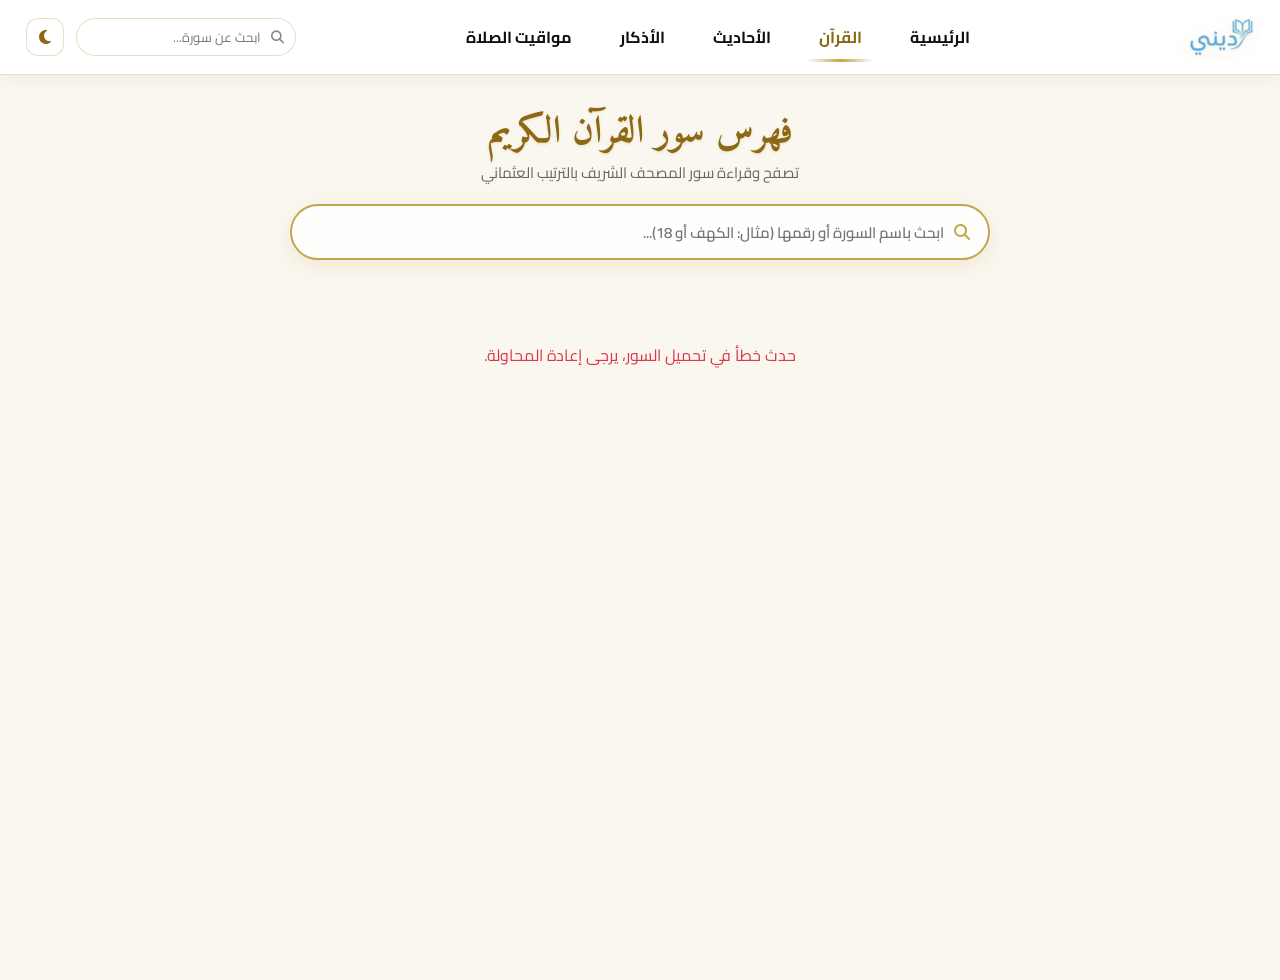
<file: pages/quraan.html>
<!DOCTYPE html>
<html lang="ar" dir="rtl">

<head>
    <meta charset="UTF-8">
    <meta name="viewport" content="width=device-width, initial-scale=1.0">
    <link rel="preconnect" href="https://fonts.googleapis.com">
    <link rel="preconnect" href="https://fonts.gstatic.com" crossorigin>
    <link href="https://fonts.googleapis.com/css2?family=Amiri:ital,wght@0,400;0,700;1,400;1,700&family=Cairo:wght@400;500;600;700;800;900&display=swap" rel="stylesheet">
    <link rel="stylesheet" href="https://cdnjs.cloudflare.com/ajax/libs/font-awesome/6.5.1/css/all.min.css">
    <link href="https://cdn.jsdelivr.net/npm/bootstrap@5.3.8/dist/css/bootstrap.min.css" rel="stylesheet"
        integrity="sha384-sRIl4kxILFvY47J16cr9ZwB07vP4J8+LH7qKQnuqkuIAvNWLzeN8tE5YBujZqJLB" crossorigin="anonymous">
    <link rel="icon" href="../images/logo.png">
    <link rel="stylesheet" href="../css/style.css">
    <link rel="stylesheet" href="../css/quran.css">
    <title>سور القرآن الكريم</title>
</head>

<body>
    <!-- start header  -->
    <header>
        <nav class="d-flex justify-content-between align-items-center">
            <!-- Logo -->
            <div class="logo">
                <a href="../index.html"><img src="../images/logo.png" alt="ديني" style="height: 44px; max-width: 120px; object-fit: contain;"></a>
            </div>

            <!-- Nav Links -->
            <div class="links">
                <ul>
                    <li>
                        <a href="../index.html">
                            <span class="text">الرئيسية</span>
                            <span class="underLine"></span>
                            <i class="icon"><svg xmlns="http://www.w3.org/2000/svg" height="24px"
                                    viewBox="0 -960 960 960" width="24px">
                                    <path
                                        d="M240-200h120v-240h240v240h120v-360L480-740 240-560v360Zm-80 80v-480l320-240 320 240v480H520v-240h-80v240H160Zm320-350Z" />
                                </svg></i>
                        </a>
                    </li>
                    <li>
                        <a href="#" class="strong" name="quraan">
                            <span class="text">القرآن</span>
                            <span class="underLine"></span>
                            <i class="icon hero"><svg xmlns="http://www.w3.org/2000/svg" height="24px"
                                    viewBox="0 -960 960 960" width="24px">
                                    <path
                                        d="M300-80q-58 0-99-41t-41-99v-520q0-58 41-99t99-41h500v600q-25 0-42.5 17.5T740-220q0 25 17.5 42.5T800-160v80H300Zm-60-267q14-7 29-10t31-3h20v-440h-20q-25 0-42.5 17.5T240-740v393Zm160-13h320v-440H400v440Zm-160 13v-453 453Zm60 187h373q-6-14-9.5-28.5T660-220q0-16 3-31t10-29H300q-26 0-43 17.5T240-220q0 26 17 43t43 17Z" />
                                </svg></i>
                        </a>
                    </li>
                    <li>
                        <a href="#">
                            <span class="text">الأحاديث</span>
                            <span class="underLine"></span>
                            <i class="icon"><svg xmlns="http://www.w3.org/2000/svg" height="24px"
                                    viewBox="0 -960 960 960" width="24px">
                                    <path
                                        d="M560-564v-68q33-14 67.5-21t72.5-7q26 0 51 4t49 10v64q-24-9-48.5-13.5T700-600q-38 0-73 9.5T560-564Zm0 220v-68q33-14 67.5-21t72.5-7q26 0 51 4t49 10v64q-24-9-48.5-13.5T700-380q-38 0-73 9t-67 27Zm0-110v-68q33-14 67.5-21t72.5-7q26 0 51 4t49 10v64q-24-9-48.5-13.5T700-490q-38 0-73 9.5T560-454ZM260-320q47 0 91.5 10.5T440-278v-394q-41-24-87-36t-93-12q-36 0-71.5 7T120-692v396q35-12 69.5-18t70.5-6Zm260 42q44-21 88.5-31.5T700-320q36 0 70.5 6t69.5 18v-396q-33-14-68.5-21t-71.5-7q-47 0-93 12t-87 36v394Zm-40 118q-48-38-104-59t-116-21q-42 0-82.5 11T100-198q-21 11-40.5-1T40-234v-482q0-11 5.5-21T62-752q46-24 96-36t102-12q58 0 113.5 15T480-740q51-30 106.5-45T700-800q52 0 102 12t96 36q11 5 16.5 15t5.5 21v482q0 23-19.5 35t-40.5 1q-37-20-77.5-31T700-240q-60 0-116 21t-104 59ZM280-494Z" />
                                </svg></i>
                        </a>
                    </li>
                    <li>
                        <a href="#">
                            <span class="text">الأذكار</span>
                            <span class="underLine"></span>
                            <i class="icon"><svg xmlns="http://www.w3.org/2000/svg" height="24px"
                                    viewBox="0 -960 960 960" width="24px">
                                    <path
                                        d="M600-640 480-760l120-120 120 120-120 120Zm200 120-80-80 80-80 80 80-80 80ZM483-80q-84 0-157.5-32t-128-86.5Q143-253 111-326.5T79-484q0-146 93-257.5T409-880q-18 99 11 193.5T520-521q71 71 165.5 100T879-410q-26 144-138 237T483-80Zm0-80q88 0 163-44t118-121q-86-8-163-43.5T463-465q-61-61-97-138t-43-163q-77 43-120.5 118.5T159-484q0 135 94.5 229.5T483-160Zm-20-305Z" />
                                </svg></i>
                        </a>
                    </li>
                    <li>
                        <a href="#">
                            <span class="text">مواقيت الصلاة</span>
                            <span class="underLine"></span>
                            <i class="icon"><svg xmlns="http://www.w3.org/2000/svg" height="24px"
                                    viewBox="0 -960 960 960" width="24px">
                                    <path
                                        d="M40-120v-491q-18-11-29-28.5T0-680q0-23 24-56t56-64q32 31 56 64t24 56q0 23-11 40.5T120-611v171h80v-80q0-25 16-48t46-30q-11-17-16.5-37t-5.5-41q0-40 19-74t51-56l170-114 170 114q32 22 51 56t19 74q0 21-5.5 41T698-598q30 7 46 30t16 48v80h80v-171q-18-11-29-28.5T800-680q0-23 24-56t56-64q32 31 56 64t24 56q0 23-11 40.5T920-611v491H520v-160q0-17-11.5-28.5T480-320q-17 0-28.5 11.5T440-280v160H40Zm356-480h168q32 0 54-22t22-54q0-20-9-36.5T606-740l-126-84-126 84q-16 11-25 27.5t-9 36.5q0 32 22 54t54 22ZM120-200h240v-80q0-50 35-85t85-35q50 0 85 35t35 85v80h240v-160H680v-160H280v160H120v160Zm360-320Zm0-80Zm0 2Z" />
                                </svg></i>
                        </a>
                    </li>
                </ul>
            </div>

            <!-- Header Tools: Search + Theme Toggle -->
            <div class="header-tools">
                <div class="header-search">
                    <i class="fa-solid fa-search"></i>
                    <input type="search" id="headerSearchInput" placeholder="ابحث عن سورة...">
                </div>
                <button class="theme-toggle-btn" id="themeToggleBtn" title="تبديل الوضع الليلي / النهاري">
                    <i class="fa-solid fa-moon" id="themeIcon"></i>
                </button>
            </div>
        </nav>
    </header>
    <!-- end header -->

    <!-- Quran Main Section -->
    <div class="quran">
        <div class="container">
            <!-- Search & Filter Hero -->
            <div class="surah-search-section">
                <h1 class="surah-index-title">فهرس سور القرآن الكريم</h1>
                <p class="surah-index-subtitle">تصفح وقراءة سور المصحف الشريف بالترتيب العثماني</p>
                <div class="surah-search-box">
                    <i class="fa-solid fa-magnifying-glass"></i>
                    <input type="search" id="surahSearch" class="surah-search-input" placeholder="ابحث باسم السورة أو رقمها (مثال: الكهف أو 18)...">
                </div>
            </div>

            <!-- Surahs Grid Container -->
            <div class="row" id="surahs">
                <!-- Rendered by JS -->
            </div>
        </div>
    </div>

    <script src="../js/main.js"></script>
    <script src="../js/quran.js"></script>
</body>
</html>
</file>
<file: css/style.css>
/* Special Fonts */
@import url('https://fonts.googleapis.com/css2?family=Amiri:ital,wght@0,400;0,700;1,400;1,700&family=Cairo:wght@200..1000&family=IBM+Plex+Sans+Arabic:wght@100;200;300;400;500;600;700&display=swap');

/* Unified Royal Islamic Color Palette */
:root {
    --gold-primary: #c5a44e;
    --gold-light: #e8d48b;
    --gold-dark: #8b6914;
    --gold-border: rgba(197, 164, 78, 0.35);
    --gold-shadow: rgba(197, 164, 78, 0.18);
    --parchment-bg: #faf7f0;
    --parchment-card: #f6f0e2;
    --DeepBlack: #0d0f13;
    --AlmostBlack: #14171e;
    --DrakGray: #1b1f28;
    --OffWhite: #faf7f0;
    --LightGray: #ebe6dc;
    --White: #ffffff;
    /* Remapped theme colors */
    --SoftElectricBlue: #c5a44e;
    --LightBlue: #dfc067;
}

body {
    background-color: var(--parchment-bg);
    color: var(--DeepBlack);
    transition: background-color 0.3s ease, color 0.3s ease;
    overflow-x: hidden;
}

body.dark-mode {
    background-color: var(--DeepBlack);
    color: #f0e6d2;
}

* {
    padding: 0;
    margin: 0;
    font-family: 'Cairo', sans-serif;
    box-sizing: border-box;
    transition: ease 0.15s;
}

a {
    text-decoration: none;
    color: inherit;
}

/* ========================================================
   MAIN SITE HEADER (هيدر الموقع الموحد والمنظم)
   ======================================================== */
header {
    background: rgba(255, 255, 255, 0.94);
    backdrop-filter: blur(14px);
    -webkit-backdrop-filter: blur(14px);
    border-bottom: 1px solid var(--gold-border);
    box-shadow: 0 4px 20px rgba(0, 0, 0, 0.05);
    width: 100%;
    height: 75px;
    position: fixed;
    right: 0;
    left: 0;
    top: 0;
    z-index: 1000;
    transition: all 0.3s ease;
}

body.dark-mode header {
    background: rgba(15, 17, 22, 0.95);
    border-bottom-color: rgba(197, 164, 78, 0.25);
    box-shadow: 0 4px 25px rgba(0, 0, 0, 0.45);
}

nav {
    width: 100%;
    max-width: 1350px;
    height: 100%;
    margin: 0 auto;
    padding: 0 20px;
    display: flex;
    justify-content: space-between;
    align-items: center;
}

/* Logo */
nav .logo,
nav .logo a {
    height: 48px !important;
    max-height: 48px !important;
    width: 120px !important;
    max-width: 120px !important;
    display: inline-flex !important;
    align-items: center !important;
    overflow: hidden !important;
}

nav .logo img,
nav .logo a img {
    height: 44px !important;
    max-height: 44px !important;
    width: auto !important;
    max-width: 120px !important;
    object-fit: contain !important;
    filter: drop-shadow(0 2px 8px rgba(197, 164, 78, 0.25));
    transition: transform 0.3s ease;
}

nav .logo img:hover,
nav .logo a img:hover {
    transform: scale(1.05);
}

/* Nav Links */
nav .links {
    height: 100%;
}

nav .links ul {
    width: 100%;
    list-style: none;
    height: 100%;
    display: flex;
    align-items: center;
    gap: 24px;
    padding: 0;
    margin: 0;
}

nav ul li a {
    color: var(--DeepBlack);
    font-weight: 700;
    font-size: 16px;
    padding: 8px 12px;
    position: relative;
    border-radius: 8px;
    transition: color 0.25s ease, background-color 0.25s ease;
}

body.dark-mode nav ul li a {
    color: #e2d9c8;
}

nav ul li a .underLine {
    background: linear-gradient(to right, transparent, var(--gold-primary), transparent);
    position: absolute;
    width: 0;
    height: 3px;
    left: 0;
    bottom: -2px;
    border-radius: 2px;
    transition: width 0.3s ease;
}

nav ul li a:hover .underLine,
nav ul li a.strong .underLine {
    width: 100%;
}

nav ul li a.strong {
    color: var(--gold-dark);
}

body.dark-mode nav ul li a.strong {
    color: var(--gold-light);
}

nav ul li a .icon {
    display: none;
}

/* Header Tools (Search + Theme Toggle) */
.header-tools {
    display: flex;
    align-items: center;
    gap: 12px;
    margin-left: 6px;
}

/* Clean Header Search */
.header-search {
    position: relative;
    display: flex;
    align-items: center;
    width: 220px;
    transition: width 0.3s ease;
}

.header-search i {
    position: absolute;
    right: 12px;
    color: #888;
    font-size: 13px;
    pointer-events: none;
}

body.dark-mode .header-search i {
    color: #aaa;
}

.header-search input {
    width: 100%;
    height: 38px;
    padding: 6px 34px 6px 14px;
    border-radius: 20px;
    border: 1px solid var(--gold-border);
    background: rgba(255, 255, 255, 0.85);
    color: var(--DeepBlack);
    font-size: 13px;
    outline: none;
    transition: all 0.25s ease;
}

.header-search input:focus {
    border-color: var(--gold-primary);
    background: #fff;
    box-shadow: 0 0 0 3px rgba(197, 164, 78, 0.2);
}

body.dark-mode .header-search input {
    background: rgba(25, 29, 36, 0.85);
    border-color: rgba(197, 164, 78, 0.25);
    color: #eee;
}

body.dark-mode .header-search input:focus {
    background: rgba(30, 35, 44, 0.95);
    border-color: var(--gold-light);
}

/* Unified Theme Toggle Button */
.theme-toggle-btn {
    width: 38px;
    height: 38px;
    border-radius: 12px;
    border: 1px solid var(--gold-border);
    background: rgba(255, 255, 255, 0.75);
    color: var(--gold-dark);
    display: flex;
    align-items: center;
    justify-content: center;
    font-size: 16px;
    cursor: pointer;
    transition: all 0.25s ease;
}

.theme-toggle-btn:hover {
    border-color: var(--gold-primary);
    background: rgba(197, 164, 78, 0.15);
    color: var(--gold-primary);
    transform: rotate(15deg);
}

body.dark-mode .theme-toggle-btn {
    background: rgba(25, 29, 36, 0.8);
    border-color: rgba(197, 164, 78, 0.25);
    color: #ffc107;
}

body.dark-mode .theme-toggle-btn:hover {
    background: rgba(197, 164, 78, 0.2);
    color: #ffe082;
}

/* Legacy .mode class support for backward compat */
.mode {
    display: none;
}

/* ========================================================
   MOBILE RESPONSIVE HEADER (< 855px)
   ======================================================== */
@media (max-width: 855px) {
    header {
        height: 62px;
        position: fixed;
        top: 0;
        bottom: auto;
        border-radius: 0;
        box-shadow: 0 2px 15px rgba(0, 0, 0, 0.08);
        padding: 0 10px;
    }

    nav {
        padding: 0 4px;
    }

    nav .logo,
    nav .logo a {
        height: 44px;
        position: static;
        width: auto;
        background: transparent;
        padding: 0;
    }

    nav .logo img,
    nav .logo a img {
        height: 40px;
        max-height: 40px;
        width: auto;
    }

    /* Top Search & Theme on Mobile */
    .header-tools {
        gap: 8px;
    }

    .header-search {
        width: 140px;
    }

    .header-search input {
        height: 34px;
        font-size: 11px;
        padding: 4px 26px 4px 10px;
    }

    .theme-toggle-btn {
        width: 34px;
        height: 34px;
        font-size: 14px;
    }

    /* Bottom Navigation Bar for Mobile */
    nav .links {
        position: fixed;
        bottom: 0;
        right: 0;
        left: 0;
        height: 65px;
        width: 100%;
        background: rgba(255, 255, 255, 0.95);
        backdrop-filter: blur(14px);
        -webkit-backdrop-filter: blur(14px);
        border-top: 1px solid var(--gold-border);
        box-shadow: 0 -4px 20px rgba(0, 0, 0, 0.06);
        z-index: 1000;
        padding: 0 6px;
    }

    body.dark-mode nav .links {
        background: rgba(15, 17, 22, 0.96);
        border-top-color: rgba(197, 164, 78, 0.25);
        box-shadow: 0 -4px 25px rgba(0, 0, 0, 0.45);
    }

    nav .links ul {
        justify-content: space-around !important;
        gap: 0;
    }

    nav ul li a .text {
        display: none;
    }

    nav ul li a .underLine {
        display: none;
    }

    nav ul li a {
        padding: 6px;
    }

    nav ul li a .icon {
        display: flex;
        background: rgba(197, 164, 78, 0.08);
        border-radius: 50%;
        width: 44px;
        height: 44px;
        justify-content: center;
        align-items: center;
        font-size: 20px;
        transition: all 0.25s ease;
    }

    nav ul li a .icon svg {
        fill: var(--DeepBlack);
    }

    body.dark-mode nav ul li a .icon {
        background: rgba(25, 29, 36, 0.8);
    }

    body.dark-mode nav ul li a .icon svg {
        fill: #e5e5e5;
    }

    nav ul li a.strong .icon,
    nav ul li a .icon.hero {
        background: linear-gradient(135deg, #c5a44e, #dfc067);
        box-shadow: 0 4px 12px var(--gold-shadow);
        border: 2px solid #b28e36 !important;
    }

    nav ul li a.strong .icon svg,
    nav ul li a .icon.hero svg {
        fill: #2b1f06 !important;
    }
}

/* ========================================================
   HERO SECTION & HOME CONTENT
   ======================================================== */
.hero-section {
    min-height: 100vh;
    display: flex;
    align-items: center;
    padding-top: 100px;
    padding-bottom: 30px;
}

.hero-img {
    max-height: 400px;
    filter: drop-shadow(0 12px 25px rgba(197, 164, 78, 0.2));
    transition: transform 0.3s ease;
    margin: 0 auto;
}

.hero-img:hover {
    transform: translateY(-6px);
}

.dark-img { display: none; }
.light-img { display: block; }
body.dark-mode .dark-img { display: block; }
body.dark-mode .light-img { display: none; }

.title {
    color: var(--DeepBlack);
    font-weight: 800;
}

body.dark-mode .title {
    color: #fff;
}

.name {
    color: var(--gold-primary);
    text-shadow: 0 2px 10px rgba(197, 164, 78, 0.25);
}

.subtitle {
    color: #555;
    font-size: 1.2rem;
}

body.dark-mode .subtitle {
    color: #bbb;
}

.quran-verse {
    background-color: var(--parchment-card);
    border-right: 4px solid var(--gold-primary);
    border-radius: 8px;
    max-width: 600px;
    box-shadow: 0 4px 15px rgba(0, 0, 0, 0.04);
}

body.dark-mode .quran-verse {
    background-color: var(--DrakGray);
}

.verse-text {
    font-family: 'Amiri', serif;
    font-weight: 700;
    line-height: 2;
    color: var(--DeepBlack);
    font-size: 22px;
}

body.dark-mode .verse-text {
    color: #f7eed8;
}

.verse-ref {
    color: var(--gold-dark);
    font-size: 13px;
    font-weight: 600;
}

body.dark-mode .verse-ref {
    color: var(--gold-light);
}

.changing-text {
    color: var(--gold-primary);
    font-weight: 800;
}

/* ========================================================
   UNIFIED ROYAL ISLAMIC STYLING FOR SITE SECTIONS
   ======================================================== */
.content-section {
    padding: 70px 0;
    position: relative;
    transition: background-color 0.3s ease;
}

.bg-light-custom {
    background-color: var(--parchment-bg);
}

body.dark-mode .bg-light-custom {
    background-color: #12151b;
}

.bg-white-custom {
    background-color: rgba(255, 255, 255, 0.7);
}

body.dark-mode .bg-white-custom {
    background-color: #0d0f13;
}

.section-title {
    color: var(--gold-dark);
    font-family: 'Cairo', sans-serif;
    font-size: 2rem;
    position: relative;
    display: inline-block;
}

body.dark-mode .section-title {
    color: var(--gold-light);
}

.section-desc {
    color: #555;
    font-size: 1.05rem;
}

body.dark-mode .section-desc {
    color: #c5beae;
}

.section-img {
    border-radius: 20px;
    box-shadow: 0 10px 30px rgba(197, 164, 78, 0.2);
    border: 2px solid var(--gold-border);
    transition: transform 0.3s ease, box-shadow 0.3s ease;
    max-height: 380px;
    object-fit: cover;
}

.section-img:hover {
    transform: translateY(-5px);
    box-shadow: 0 16px 36px rgba(197, 164, 78, 0.3);
}

body.dark-mode .section-img {
    border-color: rgba(197, 164, 78, 0.35);
    box-shadow: 0 10px 30px rgba(0, 0, 0, 0.6);
}

/* Evidence Boxes (Quran & Hadith Quotation Cards) */
.evidence-box {
    background: linear-gradient(135deg, rgba(255, 255, 255, 0.95), rgba(246, 240, 226, 0.9));
    border: 1px solid var(--gold-border);
    border-right: 4px solid var(--gold-primary);
    border-radius: 14px;
    box-shadow: 0 4px 15px rgba(0, 0, 0, 0.04);
    transition: all 0.3s ease;
}

.evidence-box:hover {
    transform: translateY(-2px);
    box-shadow: 0 8px 24px var(--gold-shadow);
    border-color: var(--gold-primary);
}

body.dark-mode .evidence-box {
    background: linear-gradient(135deg, #181c24, #14171e);
    border-color: rgba(197, 164, 78, 0.25);
    border-right-color: var(--gold-light);
    box-shadow: 0 4px 15px rgba(0, 0, 0, 0.4);
}

.evidence-text {
    font-family: 'Amiri', serif;
    font-size: 20px;
    line-height: 1.8;
    color: #2b1f06;
}

body.dark-mode .evidence-text {
    color: #f7eed8;
}

.evidence-ref {
    color: var(--gold-dark);
    font-weight: 600;
    font-size: 13px;
}

body.dark-mode .evidence-ref {
    color: var(--gold-light);
}
</file>
<file: css/quran.css>
/* ========================================================
   Quran Index Page - Royal Surah Cards Styles
   ======================================================== */

.quran {
    width: 100%;
    min-height: 100vh;
    padding: 30px 0 60px;
    margin-top: 80px;
}

/* Surah Filter & Search Hero Bar */
.surah-search-section {
    max-width: 700px;
    margin: 0 auto 35px;
    text-align: center;
}

.surah-index-title {
    font-family: 'Amiri', serif;
    font-size: 38px;
    font-weight: 700;
    color: var(--gold-dark);
    margin-bottom: 6px;
    text-shadow: 0 1px 3px rgba(197, 164, 78, 0.25);
}

body.dark-mode .surah-index-title {
    color: var(--gold-light);
}

.surah-index-subtitle {
    font-size: 15px;
    color: #666;
    margin-bottom: 20px;
}

body.dark-mode .surah-index-subtitle {
    color: #aaa;
}

.surah-search-box {
    position: relative;
    display: flex;
    align-items: center;
    background: rgba(255, 255, 255, 0.9);
    border: 2px solid var(--gold-primary);
    border-radius: 30px;
    box-shadow: 0 6px 20px var(--gold-shadow);
    padding: 4px 18px;
    transition: all 0.3s ease;
}

body.dark-mode .surah-search-box {
    background: rgba(25, 29, 36, 0.9);
    border-color: var(--gold-dark);
    box-shadow: 0 6px 25px rgba(0, 0, 0, 0.5);
}

.surah-search-box:focus-within {
    transform: translateY(-2px);
    box-shadow: 0 8px 25px rgba(197, 164, 78, 0.35);
    border-color: var(--gold-light);
}

.surah-search-box i {
    font-size: 16px;
    color: var(--gold-primary);
    margin-left: 10px;
}

.surah-search-input {
    width: 100%;
    height: 44px;
    border: none;
    background: transparent;
    font-family: 'Cairo', sans-serif;
    font-size: 15px;
    font-weight: 600;
    color: var(--DeepBlack);
    outline: none;
}

body.dark-mode .surah-search-input {
    color: #fff;
}

/* ========================================================
   ROYAL SURAH CARDS
   ======================================================== */
.surah-card {
    background: linear-gradient(135deg, rgba(255, 255, 255, 0.95), rgba(248, 243, 233, 0.95));
    border: 1px solid var(--gold-border);
    border-radius: 16px;
    padding: 16px 20px;
    display: flex;
    justify-content: space-between;
    align-items: center;
    transition: all 0.35s cubic-bezier(0.16, 1, 0.3, 1);
    cursor: pointer;
    box-shadow: 0 4px 15px rgba(0, 0, 0, 0.04);
    height: 100%;
    position: relative;
    overflow: hidden;
}

/* Gold shimmer on hover */
.surah-card::before {
    content: '';
    position: absolute;
    top: 0;
    left: 0;
    width: 100%;
    height: 100%;
    background: linear-gradient(135deg, rgba(197, 164, 78, 0.12), rgba(232, 212, 139, 0.02));
    opacity: 0;
    transition: opacity 0.35s ease;
    z-index: 1;
}

.surah-card:hover {
    transform: translateY(-5px);
    box-shadow:
        0 12px 30px rgba(197, 164, 78, 0.22),
        0 0 0 1px var(--gold-primary);
    border-color: var(--gold-primary);
}

.surah-card:hover::before {
    opacity: 1;
}

/* Surah Number Medallion */
.surah-number {
    display: flex;
    justify-content: center;
    align-items: center;
    width: 44px;
    height: 44px;
    background: linear-gradient(135deg, rgba(197, 164, 78, 0.15), rgba(232, 212, 139, 0.25));
    border: 1px solid var(--gold-primary);
    color: var(--gold-dark);
    border-radius: 50%;
    font-weight: 700;
    font-size: 1.15rem;
    font-family: 'Amiri', serif;
    box-shadow: 0 2px 8px var(--gold-shadow);
    flex-shrink: 0;
    position: relative;
    z-index: 2;
    transition: all 0.3s ease;
}

.surah-card:hover .surah-number {
    background: linear-gradient(135deg, var(--gold-primary), var(--gold-light));
    color: #2b1f06;
    transform: scale(1.08);
}

/* Surah Body */
.surah-body {
    text-align: center;
    padding: 6px 12px;
    flex: 1;
    position: relative;
    z-index: 2;
}

.surah-name {
    font-family: 'Amiri', serif;
    font-size: 1.9rem;
    font-weight: 700;
    color: #3b2804;
    margin-bottom: 4px;
    transition: color 0.25s ease;
}

.surah-card:hover .surah-name {
    color: var(--gold-dark);
}

.surah-ayat {
    color: #777;
    font-size: 0.95rem;
    margin: 0;
    font-weight: 600;
}

/* Surah Type Badge (Makki / Madani) */
.surah-type {
    font-size: 0.85rem;
    padding: 4px 12px;
    height: max-content;
    border-radius: 20px;
    font-weight: 700;
    position: relative;
    z-index: 2;
    white-space: nowrap;
}

.surah-type.makki {
    background-color: rgba(197, 164, 78, 0.15);
    color: #9c7b2c;
    border: 1px solid rgba(197, 164, 78, 0.35);
}

.surah-type.madani {
    background-color: rgba(46, 125, 50, 0.12);
    color: #2e7d32;
    border: 1px solid rgba(46, 125, 50, 0.3);
}

/* ========================================================
   DARK MODE
   ======================================================== */
body.dark-mode .surah-card {
    background: linear-gradient(135deg, rgba(22, 26, 33, 0.95), rgba(17, 20, 26, 0.95));
    border-color: rgba(197, 164, 78, 0.2);
    box-shadow: 0 4px 20px rgba(0, 0, 0, 0.4);
}

body.dark-mode .surah-card:hover {
    border-color: var(--gold-light);
    box-shadow:
        0 12px 35px rgba(0, 0, 0, 0.6),
        0 0 0 1px var(--gold-light);
}

body.dark-mode .surah-name {
    color: #f7e6b0;
}

body.dark-mode .surah-card:hover .surah-name {
    color: var(--gold-light);
}

body.dark-mode .surah-ayat {
    color: #aaa;
}

body.dark-mode .surah-number {
    background: rgba(139, 105, 20, 0.25);
    border-color: var(--gold-light);
    color: var(--gold-light);
}

body.dark-mode .surah-type.makki {
    background-color: rgba(197, 164, 78, 0.18);
    color: #e8d48b;
    border-color: rgba(197, 164, 78, 0.35);
}

body.dark-mode .surah-type.madani {
    background-color: rgba(76, 175, 80, 0.15);
    color: #81c784;
    border-color: rgba(76, 175, 80, 0.3);
}

/* Responsive */
@media (max-width: 768px) {
    .quran {
        margin-top: 65px;
        padding: 20px 0 80px;
    }

    .surah-index-title {
        font-size: 30px;
    }

    .surah-card {
        padding: 12px 16px;
    }

    .surah-name {
        font-size: 1.6rem;
    }

    .surah-number {
        width: 38px;
        height: 38px;
        font-size: 1rem;
    }
}
</file>
